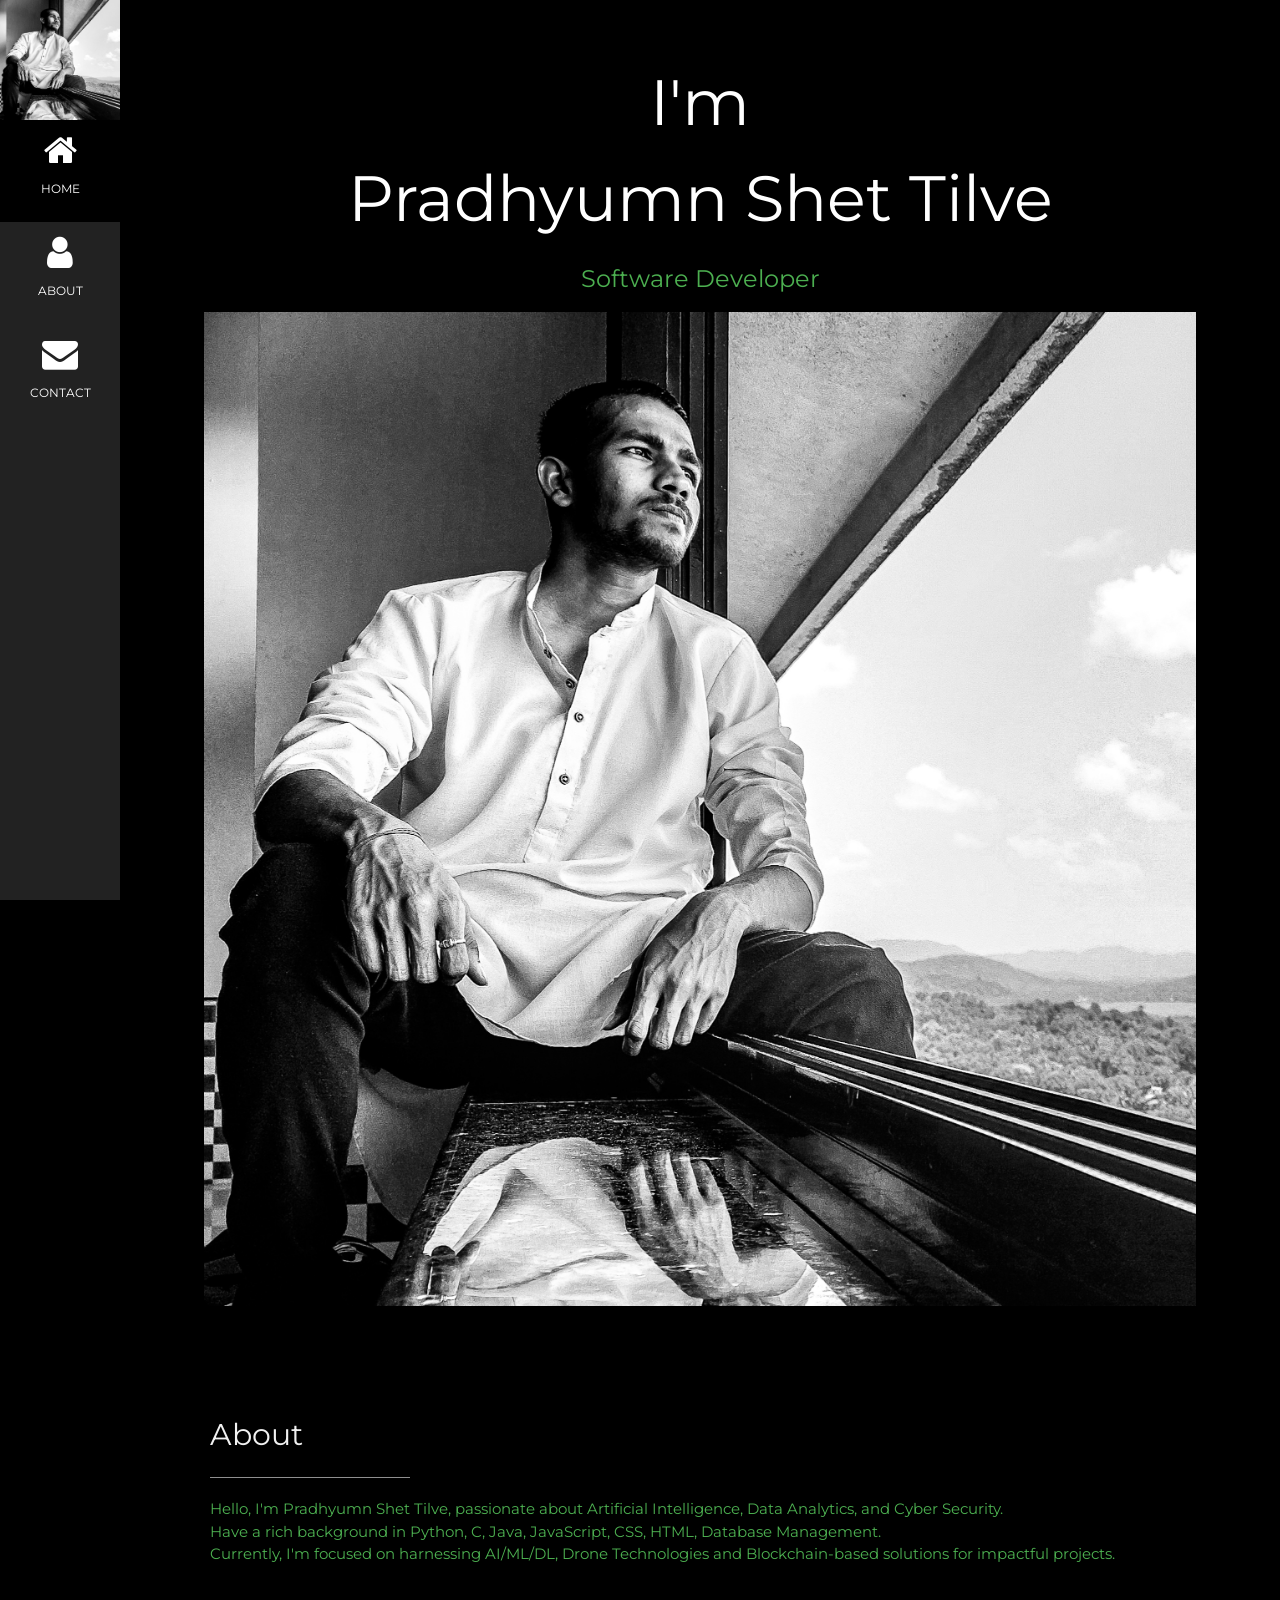
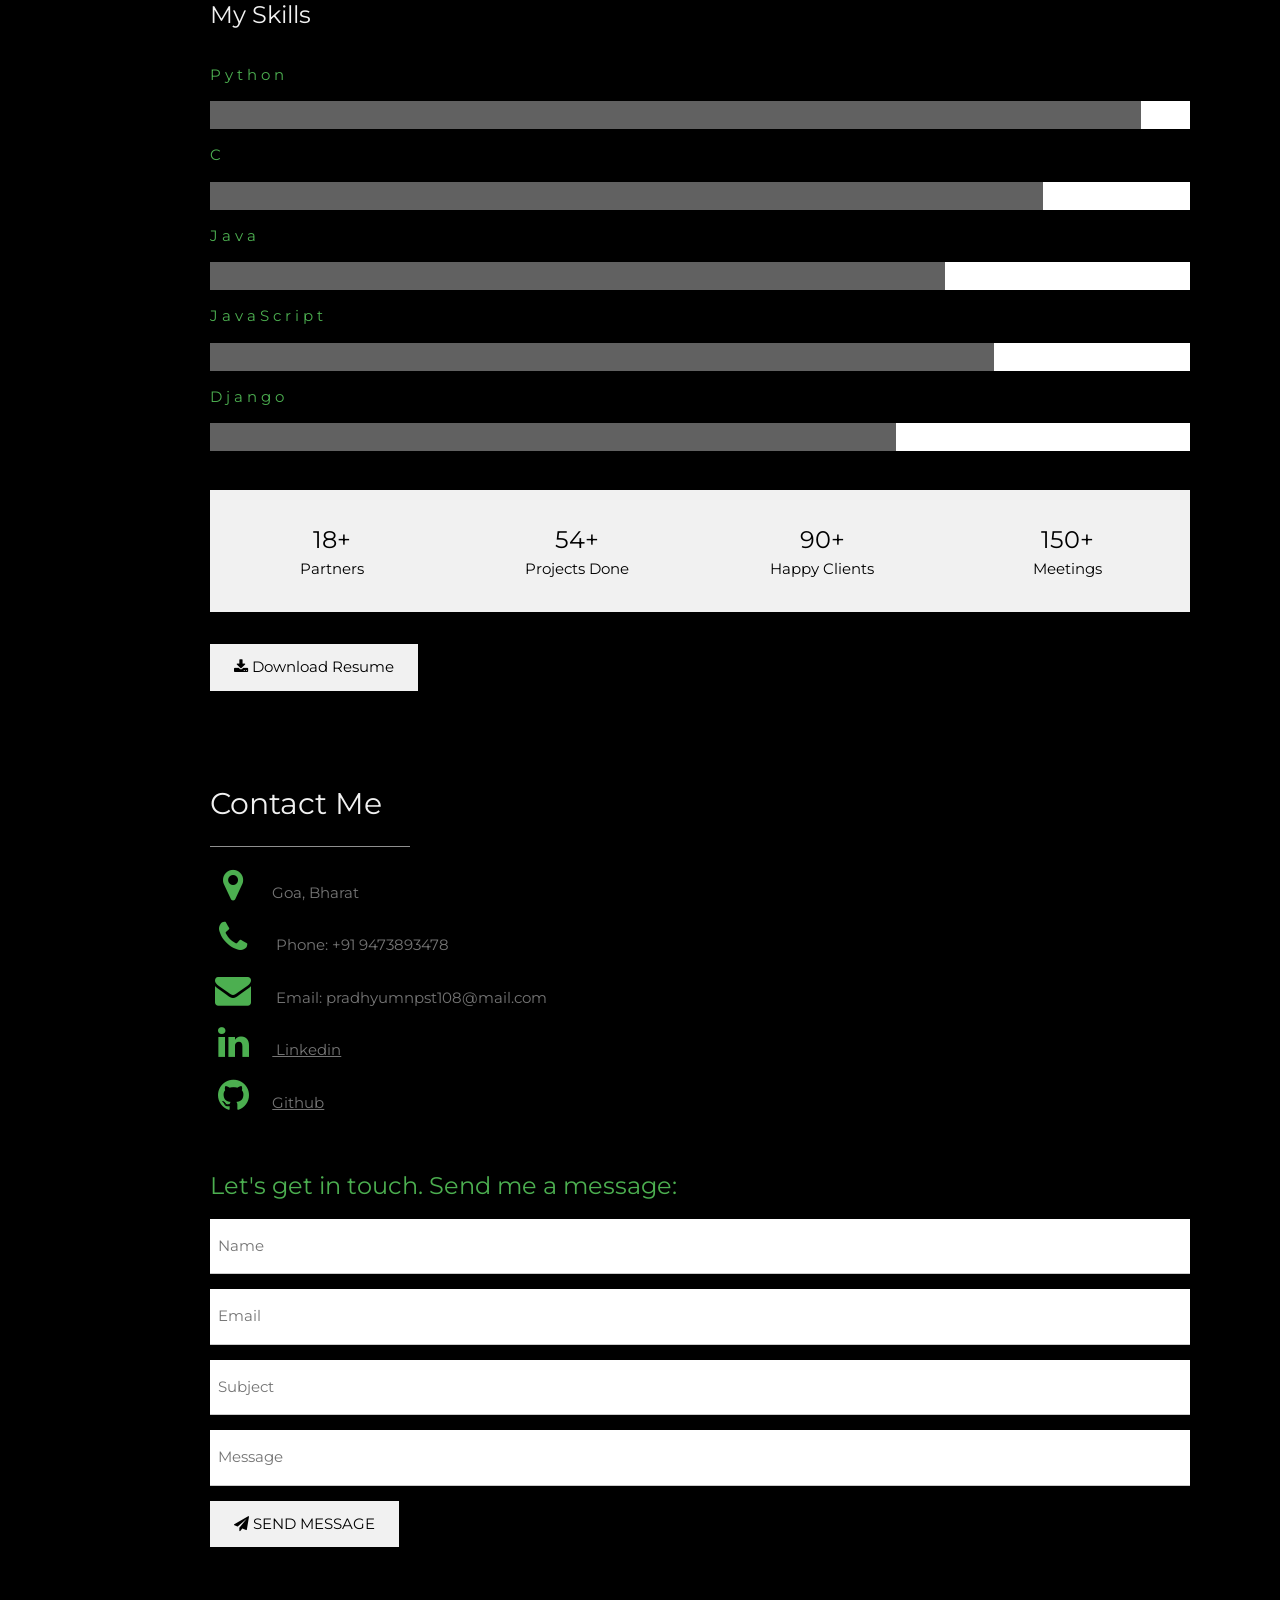
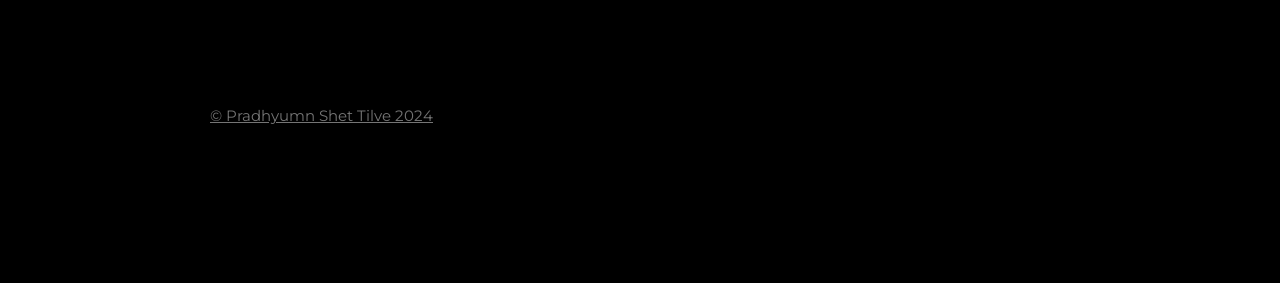
<file: index.html>
<!DOCTYPE html>
<html>
<head>
<title>Pradhyumn Shet Tilve</title>
<meta charset="UTF-8">
<meta name="viewport" content="width=device-width, initial-scale=1">
<link rel="stylesheet" href="https://www.w3schools.com/w3css/4/w3.css">
<link rel="stylesheet" href="https://fonts.googleapis.com/css?family=Montserrat">
<link rel="stylesheet" href="https://cdnjs.cloudflare.com/ajax/libs/font-awesome/4.7.0/css/font-awesome.min.css">
<style>
body, h1,h2,h3,h4,h5,h6 {font-family: "Montserrat", sans-serif}
.w3-row-padding img {margin-bottom: 12px}
/* Set the width of the sidebar to 120px */
.w3-sidebar {width: 120px;background: #222;}
/* Add a left margin to the "page content" that matches the width of the sidebar (120px) */
#main {margin-left: 120px}
/* Remove margins from "page content" on small screens */
@media only screen and (max-width: 600px) {#main {margin-left: 0}}
</style>
</head>
<body class="w3-black">

<!-- Icon Bar (Sidebar - hidden on small screens) -->
<nav class="w3-sidebar w3-bar-block w3-small w3-hide-small w3-center">
  <!-- Avatar image in top left corner -->
  <img src="20230907_102830.jpg" style="width:100%">
  <a href="#" class="w3-bar-item w3-button w3-padding-large w3-black">
    <i class="fa fa-home w3-xxlarge"></i>
    <p>HOME</p>
  </a>
  <a href="#about" class="w3-bar-item w3-button w3-padding-large w3-hover-black">
    <i class="fa fa-user w3-xxlarge"></i>
    <p>ABOUT</p>
  </a>
  <a href="#contact" class="w3-bar-item w3-button w3-padding-large w3-hover-black">
    <i class="fa fa-envelope w3-xxlarge"></i>
    <p>CONTACT</p>
  </a>
</nav>

<!-- Navbar on small screens (Hidden on medium and large screens) -->
<div class="w3-top w3-hide-large w3-hide-medium" id="myNavbar">
  <div class="w3-bar w3-black w3-opacity w3-hover-opacity-off w3-center w3-small">
    <a href="#" class="w3-bar-item w3-button" style="width:25% !important">HOME</a>
    <a href="#about" class="w3-bar-item w3-button" style="width:25% !important">ABOUT</a>
    <a href="#contact" class="w3-bar-item w3-button" style="width:25% !important">CONTACT</a>
  </div>
</div>

<!-- Page Content -->
<div class="w3-padding-large" id="main">
  <!-- Header/Home -->
  <header class="w3-container w3-padding-32 w3-center w3-black" id="home">
    <h1 class="w3-jumbo"><span class="w3-hide-small">I'm<br></span> Pradhyumn Shet Tilve</h1>
    <p><h3 class="w3-text-green">Software Developer</h3></p>
    <img src="20230907_102830.jpg" alt="boy" class="w3-image" width="992" height="1108">
  </header>

  <!-- About Section -->
  <div class="w3-content w3-justify w3-text-grey w3-padding-64" id="about">
    <h2 class="w3-text-light-grey">About</h2>
    <hr style="width:200px" class="w3-opacity">
    <p class="w3-text-green">Hello, I'm Pradhyumn Shet Tilve, passionate about Artificial
        Intelligence, Data Analytics, and Cyber Security.<br>
        Have a rich background in Python, C, Java, JavaScript, CSS,
        HTML, Database Management.<br>
        Currently, I'm focused on harnessing AI/ML/DL, Drone
        Technologies and Blockchain-based solutions for impactful
        projects.
    </p>
    <h3 class="w3-padding-16 w3-text-light-grey">My Skills</h3>
    <p class="w3-wide w3-text-green">Python</p>
    <div class="w3-white">
      <div class="w3-dark-grey" style="height:28px;width:95%"></div>
    </div>
    <p class="w3-wide w3-text-green">C</p>
    <div class="w3-white">
      <div class="w3-dark-grey" style="height:28px;width:85%"></div>
    </div>
    <p class="w3-wide w3-text-green">Java</p>
    <div class="w3-white">
      <div class="w3-dark-grey" style="height:28px;width:75%"></div>
    </div>
    <p class="w3-wide w3-text-green">JavaScript</p>
    <div class="w3-white">
      <div class="w3-dark-grey" style="height:28px;width:80%"></div>
    </div>
    <p class="w3-wide w3-text-green">Django</p>
    <div class="w3-white">
      <div class="w3-dark-grey" style="height:28px;width:70%"></div>
    </div><br>
    
    <div class="w3-row w3-center w3-padding-16 w3-section w3-light-grey">
      <div class="w3-quarter w3-section">
        <span class="w3-xlarge">18+</span><br>
        Partners
      </div>
      <div class="w3-quarter w3-section">
        <span class="w3-xlarge">54+</span><br>
        Projects Done
      </div>
      <div class="w3-quarter w3-section">
        <span class="w3-xlarge">90+</span><br>
        Happy Clients
      </div>
      <div class="w3-quarter w3-section">
        <span class="w3-xlarge">150+</span><br>
        Meetings
      </div>
    </div>

    <button class="w3-button w3-light-grey w3-padding-large w3-section">
      <i class="fa fa-download"></i> Download Resume
    </button>
    
  <!-- Contact Section -->
  <div class="w3-padding-64 w3-content w3-text-grey" id="contact">
    <h2 class="w3-text-light-grey">Contact Me</h2>
    <hr style="width:200px" class="w3-opacity">

    <div class="w3-section">
      <p><i class="fa fa-map-marker fa-fw w3-text-green w3-xxlarge w3-margin-right"></i>Goa, Bharat</p>
      <p><i class="fa fa-phone fa-fw w3-text-green w3-xxlarge w3-margin-right"></i> Phone: +91 9473893478</p>
      <p><i class="fa fa-envelope fa-fw w3-text-green w3-xxlarge w3-margin-right"> </i> Email: pradhyumnpst108@mail.com</p>
      <p><a href="https://www.linkedin.com/in/pradhyumnshettilve/" target="_blank" class="w3-hover-text-green"><i class="fa fa-linkedin fa-fw w3-text-green w3-xxlarge w3-margin-right"></i> Linkedin</a></p>
      <p><a href="https://github.com/tilve" target="_blank" class="w3-hover-text-green"><i class="fa fa-github fa-fw w3-text-green w3-xxlarge w3-margin-right"></i>Github</a></p>
    </div><br>
    <p><h3 class="w3-text-green">Let's get in touch. Send me a message:</h3></p>

    <form action="/action_page.php" target="_blank">
      <p><input class="w3-input w3-padding-16" type="text" placeholder="Name" required name="Name"></p>
      <p><input class="w3-input w3-padding-16" type="text" placeholder="Email" required name="Email"></p>
      <p><input class="w3-input w3-padding-16" type="text" placeholder="Subject" required name="Subject"></p>
      <p><input class="w3-input w3-padding-16" type="text" placeholder="Message" required name="Message"></p>
      <p>
        <button class="w3-button w3-light-grey w3-padding-large" type="submit">
          <i class="fa fa-paper-plane"></i> SEND MESSAGE
        </button>
      </p>
    </form>
  <!-- End Contact Section -->
  </div>
  
    <!-- Footer -->
  <footer class="w3-content w3-padding-64 w3-text-grey w3-xlarge">
    <p class="w3-medium"><a href="index.html" target="_blank" class="w3-hover-text-green">© Pradhyumn Shet Tilve 2024</a></p>
  <!-- End footer -->
  </footer>

<!-- END PAGE CONTENT -->
</div>

</body>
</html>
</file>
